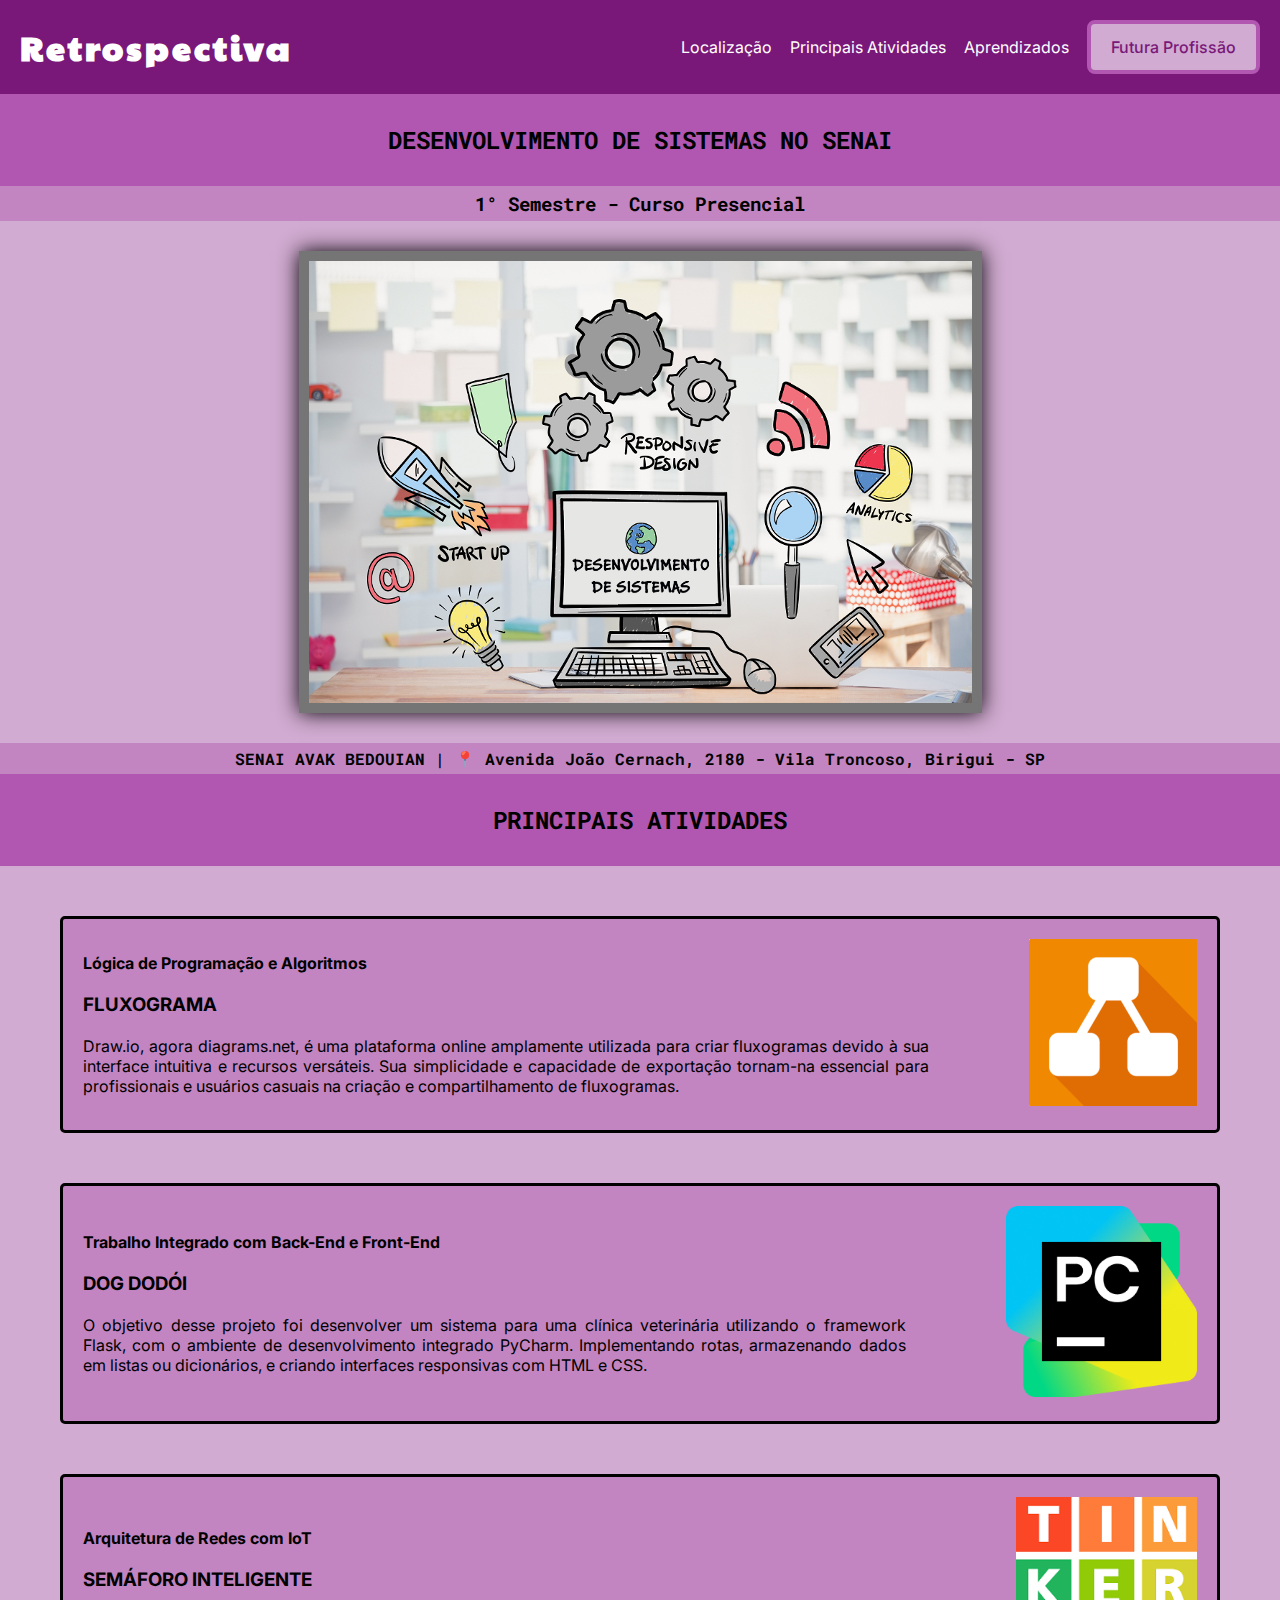
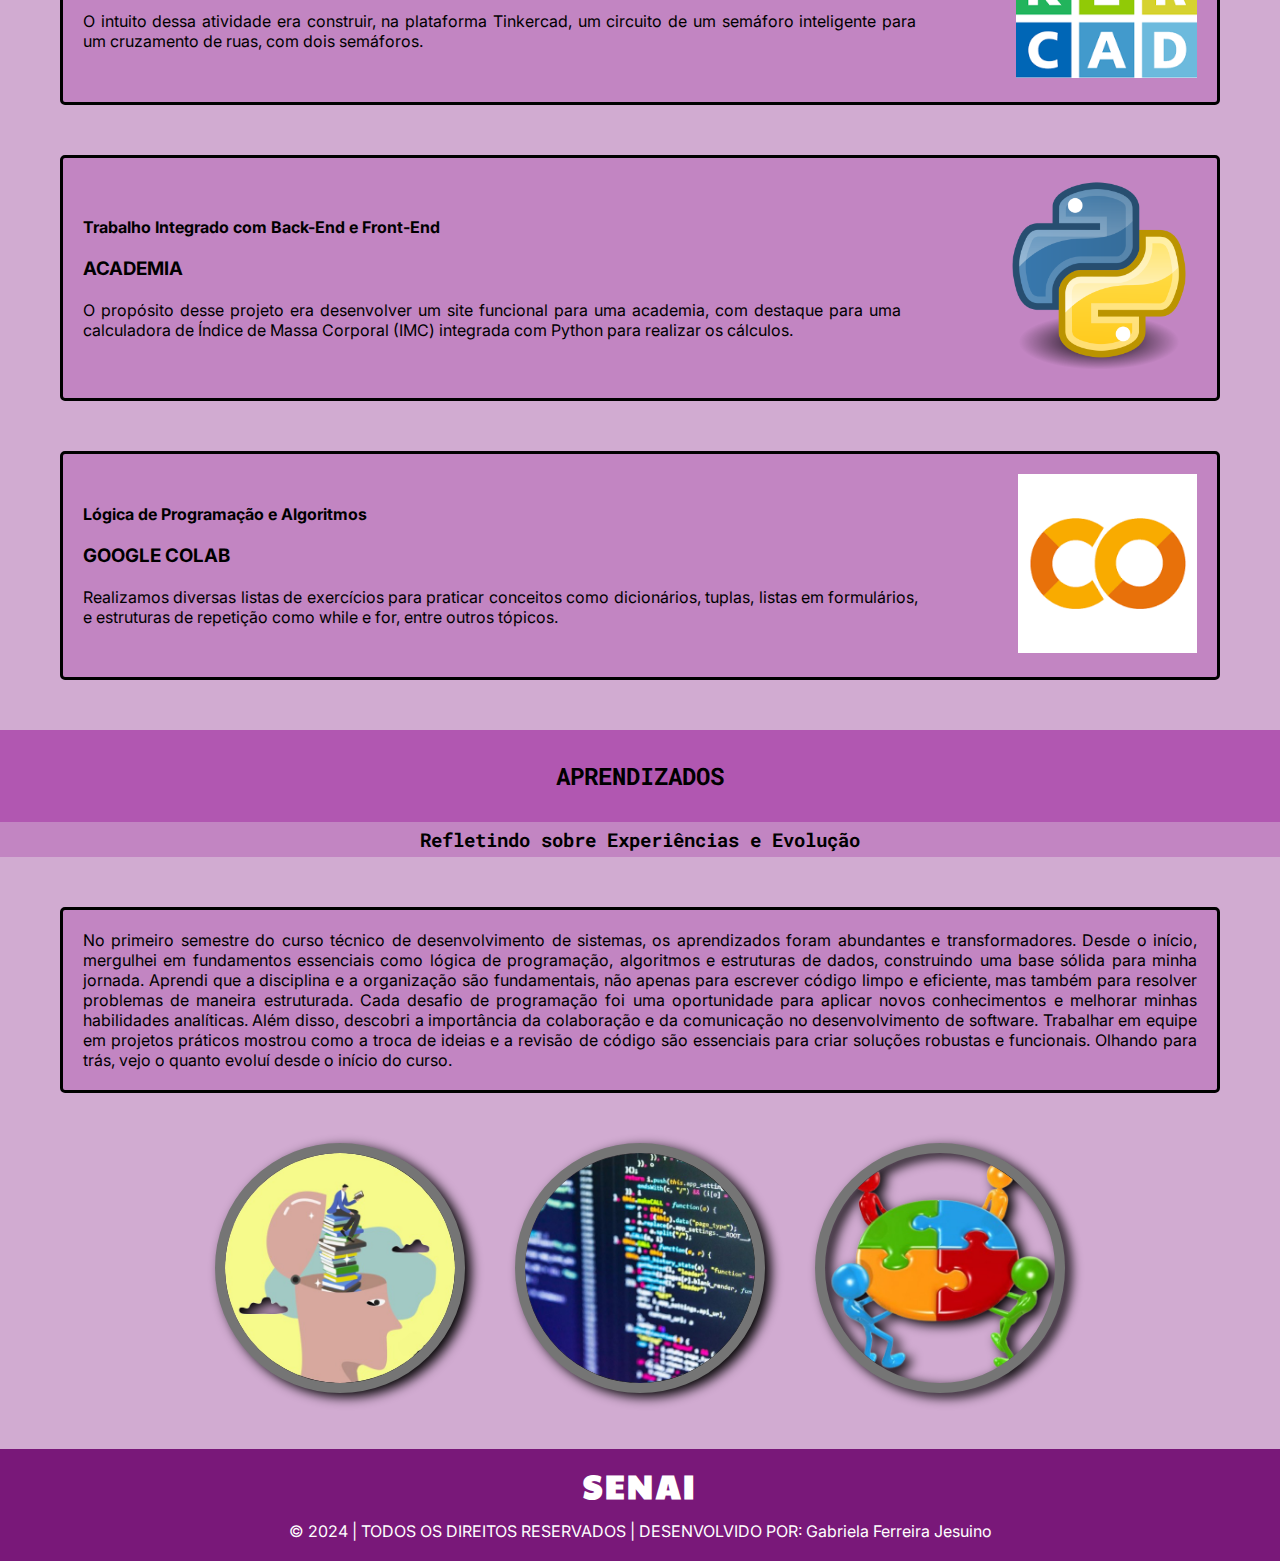
<file: index.html>
<!DOCTYPE html>
<html lang="pt-br" dir="ltr">
<head>
    <meta charset="UTF-8">
    <meta name="viewport" content="width=device-width, initial-scale=1.0">
    <title>Retrospectiva - 1° Semestre</title>

    <link rel="preconnect" href="https://fonts.googleapis.com">
    <link rel="preconnect" href="https://fonts.gstatic.com" crossorigin>
    <link href="https://fonts.googleapis.com/css2?family=Inter:wght@100..900&family=Paytone+One&display=swap" rel="stylesheet">

    <link rel="preconnect" href="https://fonts.googleapis.com">
    <link rel="preconnect" href="https://fonts.gstatic.com" crossorigin>
    <link href="https://fonts.googleapis.com/css2?family=Poppins:ital,wght@0,100;0,200;0,300;0,400;0,500;0,600;0,700;0,800;0,900;1,100;1,200;1,300;1,400;1,500;1,600;1,700;1,800;1,900&family=Roboto+Mono:ital,wght@0,100..700;1,100..700&display=swap" rel="stylesheet">

    <link rel="stylesheet" href="assets/css/estilo.css">
</head>
<body>
    <header class="d-flex j-between background-h padding-h">
        <h1 class="logo">Retrospectiva</h1>
        <nav class="d-flex g-small itens-center">
            <a class="color-w" href="">Localização</a>
            <a class="color-w" href="">Principais Atividades</a>
            <a class="color-w" href="">Aprendizados</a>
            <a class="btn-baixar btn btn-outline color-b botao" href="profissao.html">Futura Profissão</a>
        </nav>
    </header>
    <main>
        <section>
            <h2 class="background-t center padding-t font-t">DESENVOLVIMENTO DE SISTEMAS NO SENAI</h2>
            <h3 class="background-s center padding-s font-t">1° Semestre - Curso Presencial</h3>
            <div class="padding-img">
                <img class="center-img borda-img banner" src="assets/img/banner.jpg" alt="Imagem representando o curso.">
            </div>    
            <a class="color-p" href="https://www.google.com/maps/place/Senai/@-21.2863122,-50.33632,15z/data=!4m6!3m5!1s0x949614d8651385f1:0x9988839638a419cd!8m2!3d-21.2863122!4d-50.33632!16s%2Fg%2F1tdb5cm4?entry=ttu" target="_blank">
                <h4 class="background-s center padding-s font-t">SENAI AVAK BEDOUIAN | 📍 Avenida João Cernach, 2180 - Vila Troncoso, Birigui - SP</h4>
            </a>
        </section>

        <section>
            <h2 class="background-t center padding-t font-t">PRINCIPAIS ATIVIDADES</h2>
            <div class="d-flex border-c padding-c margin-c background-c justify">
                <div>
                    <h4>Lógica de Programação e Algoritmos</h4>
                    <br>
                    <h3>FLUXOGRAMA</h3>
                    <br>
                    <p>Draw.io, agora diagrams.net, é uma plataforma online amplamente utilizada para criar fluxogramas devido à sua interface intuitiva e recursos versáteis. Sua simplicidade e capacidade de exportação tornam-na essencial para profissionais e usuários casuais na criação e compartilhamento de fluxogramas.</p>
                </div>

                <div class="padding-i">
                    <a href="https://qualyteam.com/pb/blog/guia-do-fluxograma/" target="_blank">
                        <img class="tamanho1 efeito" src="assets/img/img7.png" alt="draw.io">
                    </a>
                </div>
            </div>

            <div class="d-flex border-c padding-c margin-c background-c justify">
                <div>
                    <h4>Trabalho Integrado com Back-End e Front-End</h4>
                    <br>
                    <h3>DOG DODÓI</h3>
                    <br>
                    <p>O objetivo desse projeto foi desenvolver um sistema para uma clínica veterinária utilizando o framework Flask, com o ambiente de desenvolvimento integrado PyCharm. Implementando rotas, armazenando dados em listas ou dicionários, e criando interfaces responsivas com HTML e CSS.</p>
                </div>

                <div class="padding-i">
                    <a href="https://github.com/gabrielafjesuino/dogdod-i" target="_blank">
                        <img class="tamanho2 efeito" src="assets/img/img8.png" alt="Figma">
                    </a>
                </div>
            </div>

            <div class="d-flex border-c padding-c margin-c background-c justify">
                <div>
                    <h4>Arquitetura de Redes com IoT</h4>
                    <br>
                    <h3>SEMÁFORO INTELIGENTE</h3>
                    <br>
                    <p>O intuito dessa atividade era construir, na plataforma Tinkercad, um circuito de um semáforo inteligente para um cruzamento de ruas, com dois semáforos.</p>
                </div>

                <div class="padding-i">
                    <a href="https://www.tinkercad.com/things/6QjdcCsG5PY-semaforo-inteligente-tinkercad" target="_blank">
                        <img class="tamanho3 efeito" src="assets/img/img9.png" alt="Tinkercad">
                    </a>
                </div>
            </div>

            <div class="d-flex border-c padding-c margin-c background-c justify">
                <div>
                    <h4>Trabalho Integrado com Back-End e Front-End</h4>
                    <br>
                    <h3>ACADEMIA</h3>
                    <br>
                    <p>O propósito desse projeto era desenvolver um site funcional para uma academia, com destaque para uma calculadora de Índice de Massa Corporal (IMC) integrada com Python para realizar os cálculos.</p>
                </div>

                <div class="padding-i">
                    <a href="https://github.com/gabrielafjesuino/academia-site" target="_blank">
                        <img class="tamanho4 efeito" src="assets/img/img10.png" alt="">
                    </a>
                </div>
            </div>

            <div class="d-flex border-c padding-c margin-c background-c justify">
                <div>
                    <h4>Lógica de Programação e Algoritmos</h4>
                    <br>
                    <h3>GOOGLE COLAB</h3>
                    <br>
                    <p>Realizamos diversas listas de exercícios para praticar conceitos como dicionários, tuplas, listas em formulários, e estruturas de repetição como while e for, entre outros tópicos.</p>
                </div>

                <div class="padding-i">
                    <a href="https://colab.research.google.com/drive/1elcfGY3n6IGr1-xSSVt5Ro7eypMQ3kl-#scrollTo=vSBVXEHBB0gz" target="_blank">
                        <img class="tamanho5 efeito" src="assets/img/img11.png" alt="Google Colab">
                    </a>
                </div>
            </div>
        </section>

        <section>
            <h2 class="background-t center padding-t font-t">APRENDIZADOS</h2>
            <h3 class="background-s center padding-s font-t">Refletindo sobre Experiências e Evolução</h3>

            <p class="border-c padding-c margin-c background-c justify">
                No primeiro semestre do curso técnico de desenvolvimento de sistemas, os aprendizados foram abundantes e transformadores. Desde o início, mergulhei em fundamentos essenciais como lógica de programação, algoritmos e estruturas de dados, construindo uma base sólida para minha jornada.
                Aprendi que a disciplina e a organização são fundamentais, não apenas para escrever código limpo e eficiente, mas também para resolver problemas de maneira estruturada. Cada desafio de programação foi uma oportunidade para aplicar novos conhecimentos e melhorar minhas habilidades analíticas.
                Além disso, descobri a importância da colaboração e da comunicação no desenvolvimento de software. Trabalhar em equipe em projetos práticos mostrou como a troca de ideias e a revisão de código são essenciais para criar soluções robustas e funcionais.
                Olhando para trás, vejo o quanto evoluí desde o início do curso.
            </p>

            <div class="d-flex c div-imgs">
                <img class="img-3" src="assets/img/img1.png" alt="Imagem representando o aprendizado adquirido.">
                <img class="img-3" src="assets/img/img2.png" alt="Imagem representando os códigos.">
                <img class="img-3" src="assets/img/img3.png" alt="Imagem representando o trabalho em equipe.">
            </div>
        </section>
        </section>
    </main>
    <footer class="background-h padding-h">
        <h2 class="logo center">SENAI</h2>
        <br>
        <p class="color-f center">© 2024 | TODOS OS DIREITOS RESERVADOS | DESENVOLVIDO POR: Gabriela Ferreira Jesuino</p>
    </footer>
</body>
</html>
</file>
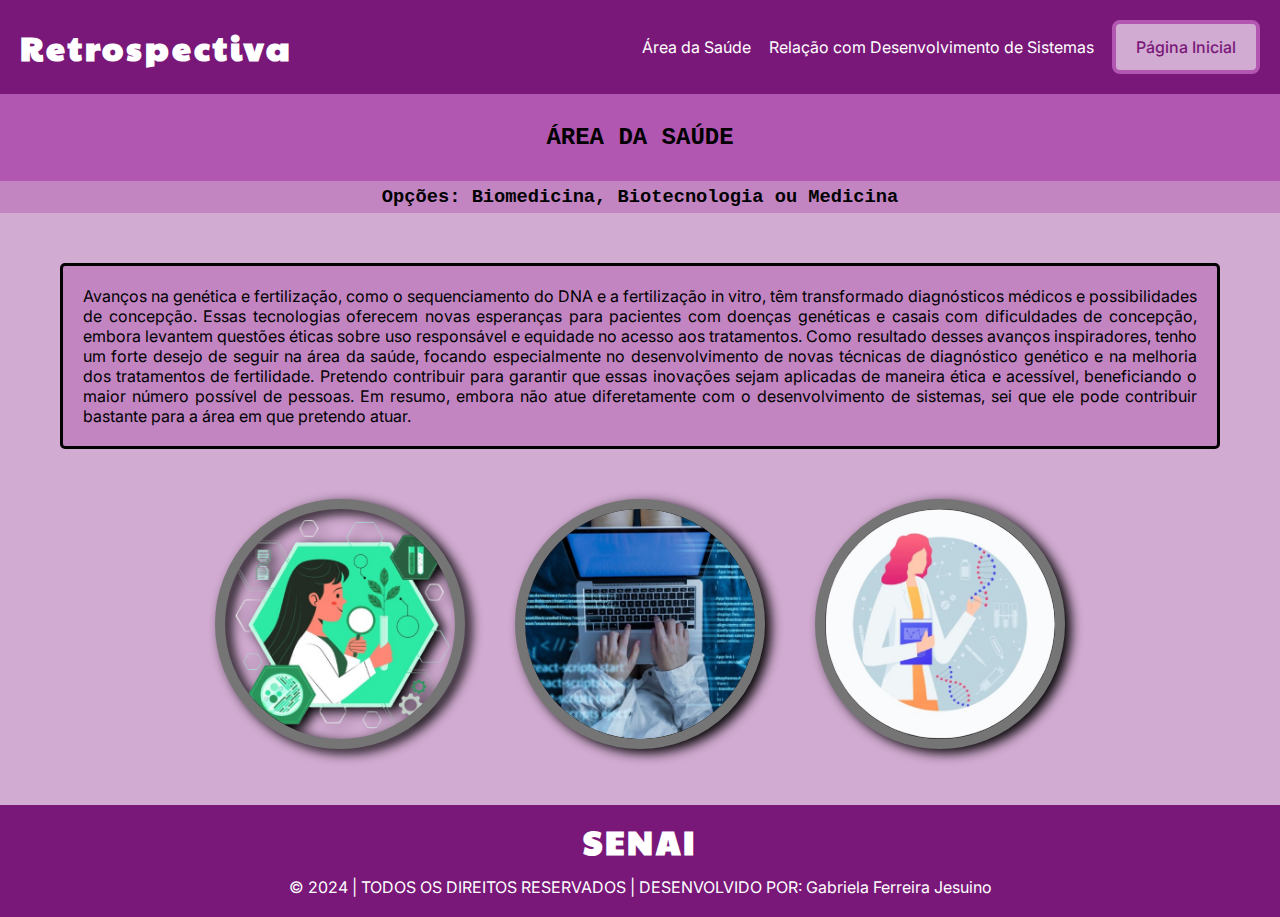
<file: profissao.html>
<!DOCTYPE html>
<html lang="pt-br" dir="ltr">
<head>
    <meta charset="UTF-8">
    <meta name="viewport" content="width=device-width, initial-scale=1.0">
    <title>Futura Profissão</title>

    <link rel="preconnect" href="https://fonts.googleapis.com">
    <link rel="preconnect" href="https://fonts.gstatic.com" crossorigin>
    <link href="https://fonts.googleapis.com/css2?family=Inter:wght@100..900&family=Paytone+One&display=swap" rel="stylesheet">

    <link rel="stylesheet" href="assets/css/estilo.css">
</head>
<body>
    <header class="d-flex j-between background-h padding-h">
        <h1 class="logo">Retrospectiva</h1>
        <nav class="d-flex g-small itens-center">
            <a class="color-w" href="">Área da Saúde</a>
            <a class="color-w" href="">Relação com Desenvolvimento de Sistemas</a>
            <a class="btn-baixar btn btn-outline color-b botao" href="index.html">Página Inicial</a>
        </nav>
    </header>
    <main>
        <section>
            <h2 class="background-t center padding-t font-t">ÁREA DA SAÚDE</h2>
            <h3 class="background-s center padding-s font-t">Opções: Biomedicina, Biotecnologia ou Medicina</h3>
            
            <p class="border-c padding-c margin-c background-c justify">
                Avanços na genética e fertilização, como o sequenciamento do DNA e a fertilização in vitro, têm transformado diagnósticos médicos e possibilidades de concepção. Essas tecnologias oferecem novas esperanças para pacientes com doenças genéticas e casais com dificuldades de concepção, embora levantem questões éticas sobre uso responsável e equidade no acesso aos tratamentos. Como resultado desses avanços inspiradores, tenho um forte desejo de seguir na área da saúde, focando especialmente no desenvolvimento de novas técnicas de diagnóstico genético e na melhoria dos tratamentos de fertilidade. Pretendo contribuir para garantir que essas inovações sejam aplicadas de maneira ética e acessível, beneficiando o maior número possível de pessoas.
                Em resumo, embora não atue diferetamente com o desenvolvimento de sistemas, sei que ele pode contribuir bastante para a área em que pretendo atuar.
            </p>

            <div class="d-flex c div-imgs">
                <img class="img-3" src="assets/img/img4.png" alt="Imagem representando a biologia.">
                <img class="img-3" src="assets/img/img5.png" alt="Imagem representando os códigos.">
                <img class="img-3" src="assets/img/img6.png" alt="Imagem representando o estudo do DNA.">
            </div>
        </section>
    </main>
    <footer class="background-h padding-h">
        <h2 class="logo center">SENAI</h2>
        <br>
        <p class="color-f center">© 2024 | TODOS OS DIREITOS RESERVADOS | DESENVOLVIDO POR: Gabriela Ferreira Jesuino</p>
    </footer>
</body>
</html>
</file>
<file: assets/css/estilo.css>
*{
    margin: 0;
    padding: 0;
    text-decoration: none;
    box-sizing: border-box;
    transition: all 0.3s;
}

:root{
    --branco: #ffffff;
    --roxoescuro: rgb(106, 14, 106);
    --roxomedio: rgb(121, 24, 121);
    --roxo: rgb(177, 87, 177);
    --roxoclaro: rgba(177, 87, 177, 0.447);
    --roxosuperclaro: rgb(209, 171, 209);
    --preto: black;
    --cinza: rgb(117, 117, 117);
}

body{
    font-family: "Inter", sans-serif;
    background-color: var(--roxosuperclaro);
}

.background-h{
    background-color: var(--roxomedio);
}

.padding-h{
    padding-top: 20px;
    padding-bottom: 20px;
    padding-left: 20px;
    padding-right: 20px;
}

.logo{
    font-family: "Paytone One", sans-serif;
    font-size: 34px;
    color: var(--branco);
    line-height: 32px;
    letter-spacing: 3px;
}

.color-w{
    color: var(--branco);
}

.d-flex{
    display: flex;
}

.j-between{
    justify-content: space-between;
    align-items: center;
}

.g-small{
    gap: 18px;
}

.itens-center{
    align-items: center;
}

.btn{
    font-size: 16px;
    text-align: center;
    font-weight: 500;
    padding: 13px 20px;
    border-radius: 8px;
}

.btn-baixar{
    background-color: var(--roxomedio);
    color: var(--roxoescuro);
}

.btn-outline{
    color: var(--branco);
    border: 4px solid var(--roxo);
}

.color-b {
    color: var(--roxomedio);
    background-color: var(--roxosuperclaro);
}

.background-t{
    background-color: var(--roxo);
}

.center{
    text-align: center;
}

.padding-t{
    padding: 30px 0;
}

.font-t{
    font-family: "Roboto Mono", monospace;
}

img{
    max-width: 100%;
}

.background-s{
    background-color: var(--roxoclaro);
}

.padding-s{
    padding: 5px 0;
}

.center-img{
    margin: 0 auto;
    display: block;
}

.borda-img {
    border: 10px solid var(--cinza);
    box-shadow: 0 0 20px var(--preto);
}

.padding-img{
    padding: 30px 0;
}

.border-c{
    border: 3px solid var(--preto);
    border-radius: 5px;
}

.padding-c{
    padding-top: 20px;
    padding-bottom: 20px;
    padding-left: 20px;
    padding-right: 20px;
}

.margin-c{
    margin-top: 50px;
    margin-bottom: 50px;
    margin-left: 60px;
    margin-right: 60px;
}

.background-c{
    background-color: var(--roxoclaro);
}

.justify{
    text-align: justify;
    justify-content: center;
    align-items: center;
}

.img-3{
    width: 250px;
    height: auto;
    border: 10px solid var(--cinza);
    border-radius: 100%;
    filter: drop-shadow(6px 4px 6px black);
    transition: transform 0.2s;
}

.img-3:hover{
    animation: jump 0.5s ease;
}

.banner{
    transition: transform 0.2s;
}

.banner:hover{
    animation: jump 0.5s ease;
}

.efeito{
    transition: transform 0.2s;
}

.efeito:hover{
    animation: jump 0.5s ease;
}

@keyframes jump {
    0% { transform: translateY(0); }
    50% { transform: translateY(-20px); }
    100% { transform: translateY(0); }
}

.c{
    align-items: center;
    justify-content: center;
    gap: 50px;
}

.div-imgs{
    margin-bottom: 56px;
}

.padding-i{
    padding-left: 100px;
}

.tamanho1{
    width: 450px;
}

.tamanho2{
    width: 500px;
}

.tamanho3{
    width: 250px;
}

.tamanho4{
    width: 360px;
}

.tamanho5{
    width: 280px;
}

.color-p{
    color: var(--preto);
}

.color-f{
    color: var(--branco);
}

.botao:hover{
    background: rgb(63,181,251);
    background: radial-gradient(circle, rgba(63,181,251,0.6868872549019608) 0%, rgba(207,70,252,1) 100%);
    color: var(--roxoescuro);
}
</file>
